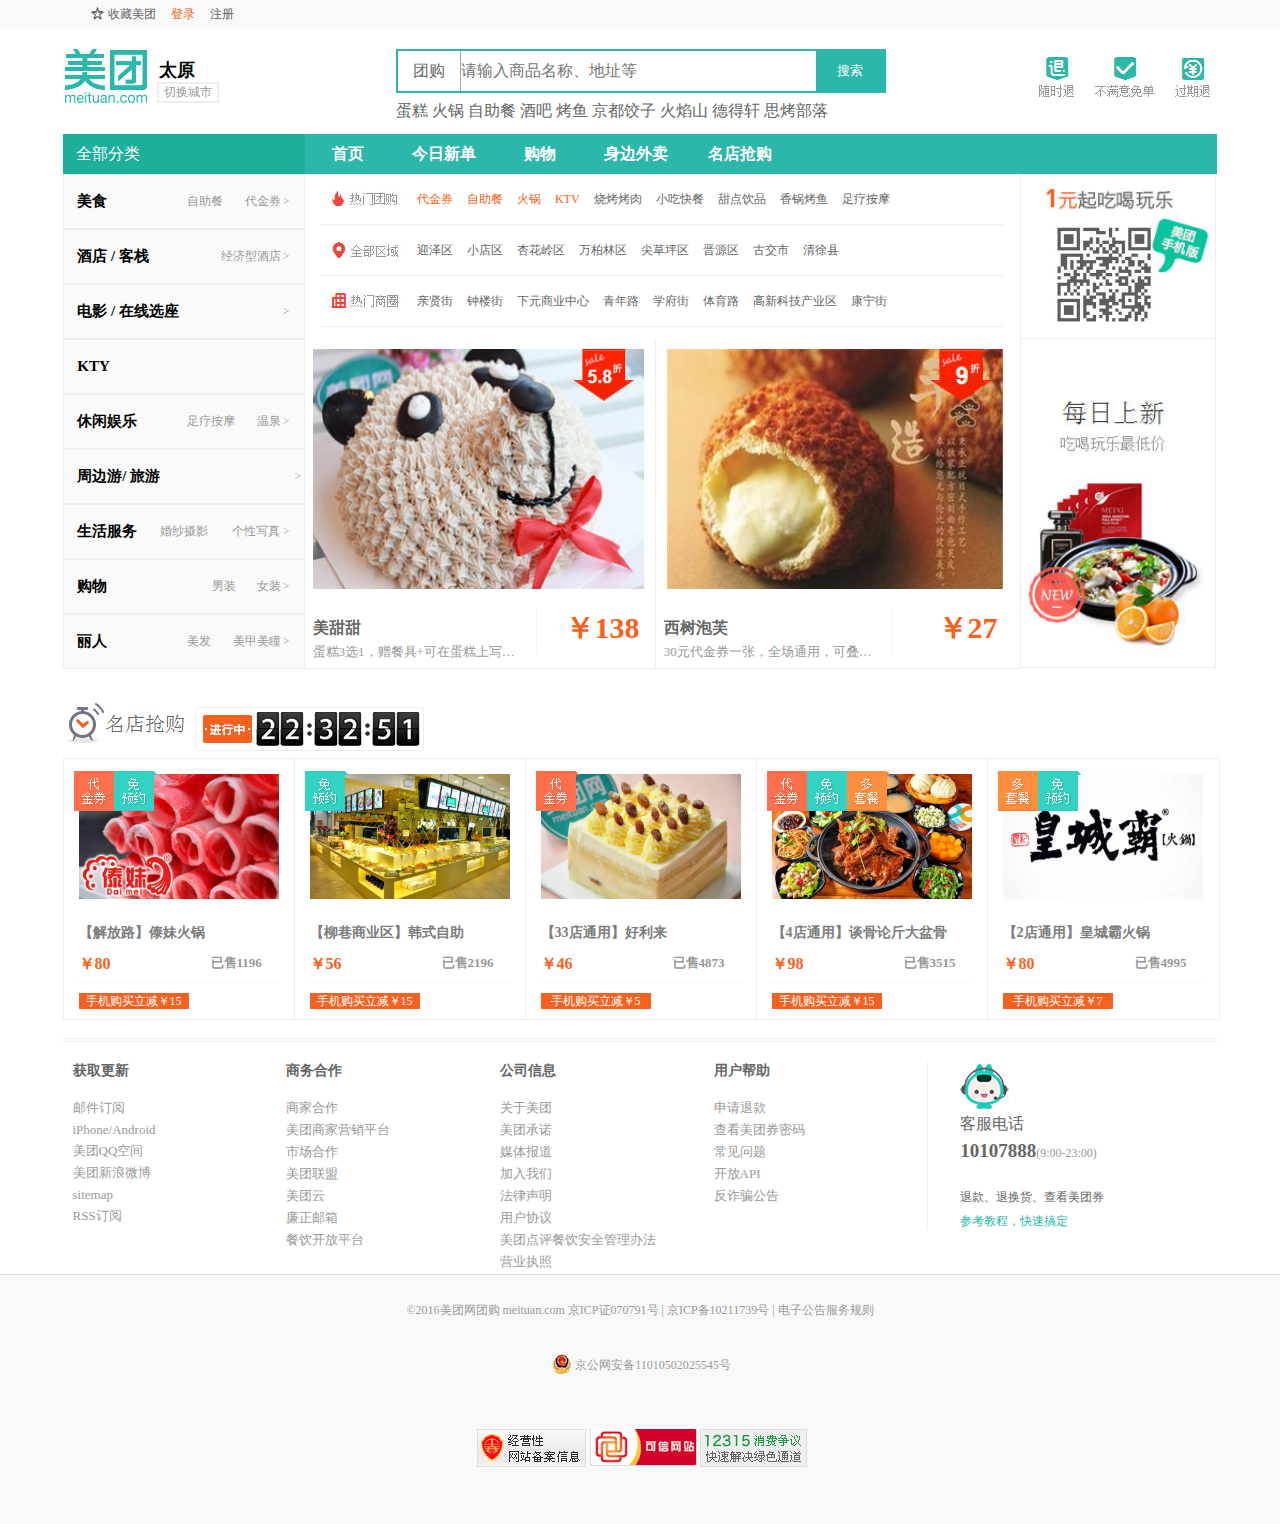
<file: index.html>
<!DOCTYPE html>
<html lang="en">
	<head>
		<meta charset="UTF-8">
		<title>美团</title>
		<link rel="icon" href="image/favicon.ico" sizes="16x16 32x32">
		<link rel="stylesheet" type="text/css" href="css/index.css">
		<script type="text/javascript" src="js/jquery.min.js"></script>
		<script type="text/javascript" src="js/jquery.flipcountdown.js"></script>
		<link rel="stylesheet" type="text/css" href="css/jquery.flipcountdown.css" />
	</head>
	<body>
		<div class="log_reg">
			<div class="top_frame">
				<span id="start">
					<img src="image/start2.JPG" class="floatl" >
					<p>收藏美团</p>
				</span>
				<dl>
					<dt>
					<a href="login.html">登录</a>
					</dt>
					<dd>
					<a href="register.html">注册</a>
					</dd>
				</dl>
			</div>
		</div>
		<div class="clear"></div>
		<div class="main">
			<div class="header">
				<div class="heander_left">
					<a href="#" >
						<img src="image/美团_03.jpg" alt="" style="float:left;border:none"
						/>
					</a>
					<div class="taiyuan" >
						<a href="" style="color:black">太原</a>
					</div>
					<div  class="city">
						<a href="#" >切换城市</a>
					</div>
				</div>
				<div class="heander_right">
					<div class="center_top">
						<div class="center_top_left">
							<div class="topnav">
								<div class="select">
									<ul>
										<li style="" name="li1" value="团购">团购</li>
										<li style="" name="li2" value="商家">商家</li>
									</ul>
								</div>
								<div class="text">
									<input type="text" name="" placeholder="请输入商品名称、地址等"></div>
									<div class="search">
										<input type="submit" name=" " value="搜索" />
									</div>
								</div>
							</div>
							<div class="center_top_right">
								<a href="#">
								<img src="image/美团_05.jpg" alt=""></a>
							</div>
						</div>
						<div class="center_bottom">
							<span>
								<a href="#">蛋糕</a>
							</span>
							<span>
								<a href="">火锅</a>
							</span>
							<span>
								<a href="">自助餐</a>
							</span>
							<span>
								<a href="">酒吧</a>
							</span>
							<span>
								<a href="">烤鱼</a>
							</span>
							<span>
								<a href="">京都饺子</a>
							</span>
							<span>
								<a href="">火焰山</a>
							</span>
							<span>
								<a href="">德得轩</a>
							</span>
							<span>
								<a href="">思烤部落</a>
							</span>
						</div>
					</div>
					<div style="clear:both"></div>
				</div>
				<div class="content">
					<div class="content_left">
						<div class="nav">全部分类</div>
						<div class="clear"></div>
						<p id="p1" class="left_nav" >
							<span class="nav_left" >
								<a href="">美食</a>
							</span>
							<span class="nav_right">
								<a href="" class="floatl padl" >自助餐</a>
								&nbsp; <b class="floatr">></b>
								<a href="" class="floatr ">代金券</a>
							</span>
						</p>
						<p id="p2" class="left_nav">
							<span class="nav_left">
								<a href="">酒店</a>
								/
								<a href="">客栈</a>
							</span>
							<span class="nav_right"> <b class="floatr">></b>
								<a href="" class="floatr">经济型酒店</a>
							</span>
						</p>
						<p id="p3" class="left_nav">
							<span class="nav_left" style="width:60%;height:53px;">
								<a href="" >电影</a>
								/
								<a href="" >在线选座</a>
							</span>
							<span class="nav_right" style="width:40%;height:53px;" >
								<b class="floatr">></b>
							</span>
						</p>
						<p id="p4" class="left_nav">
							<span class="nav_left">
								<a href="">KTY</a>
							</span>
						</p>
						<p id="p5" class="left_nav">
							<span class="nav_left">
								<a href="">休闲娱乐</a>
							</span>
							<span class="nav_right">
								<a href="" class="floatl padl">足疗按摩</a>
								&nbsp;
								<b class="floatr">></b>
								<a href="" class="floatr">温泉</a>
							</span>
						</p>
						<p id="p6" class="left_nav">
							<span class="nav_left">
								<a href="" class="floatl">周边游</a>
								/
								<a href="">旅游</a>
							</span>
							<span class="nav_right">>&nbsp;</span>
						</p>
						<p id="p7" class="left_nav">
							<span class="nav_left" style="width:30%;height:53px;">
								<a href="" >生活服务</a>
							</span>
							<span class="nav_right" style="width:70%;height:53px;">
								<a href="" class="floatl padl22" style="">婚纱摄影</a>
								&nbsp;
								<b class="floatr">></b>
								<a href="" class="floatr">个性写真</a>
							</span>
						</p>
						<p id="p8" class="left_nav">
							<span class="nav_left">
								<a href="">购物</a>
							</span>
							<span class="nav_right">
								<a href="" class="floatl padl45">男装</a>
								&nbsp;
								<b class="floatr">></b>
								<a href="" class="floatr">女装</a>
							</span>
						</p>
						<p id="p9" class="left_nav">
							<span class="nav_left">
								<a href="">丽人</a>
							</span>
							<span class="nav_right">
								<a href="" class="floatl padl">美发</a>
								&nbsp;
								<b class="floatr">></b>
								<a href="" class="floatr">美甲美瞳</a>
							</span>
						</p>
					</div>
					<div class="content_right">
						<div class="content_right_top">
							<a href="" class="top_01" >首页</a>
							<a href="" class="top_02">今日新单</a>
							<a href="" class="top_01">购物</a>
							<a href="" class="top_02">身边外卖</a>
							<a href="" class="top_02">名店抢购</a>
						</div>
						<div class="content_center_left">
							<div id="d1" class="float_hiden"> <i>美食</i>
								<div class="supply_left">
									<ul>
										<a href="#">
											<li>代金券</li>
										</a>
										<a href="#">
											<li>甜点饮品</li>
										</a>
										<a href="#">
											<li >
												<span class="action">火锅</span>
											</li>
										</a>
										<a href="#">
											<li >
												<span class="action">自助餐</span>
											</li>
										</a>
										<a href="#">
											<li>小吃快餐</li>
										</a>
										<a href="#">
											<li>其他美食</li>
										</a>
										<a href="#">
											<li>日韩料理</li>
										</a>
										<a href="#">
											<li>聚餐宴请</li>
										</a>
										<a href="#">
											<li>西餐</li>
										</a>
										<a href="#">
											<li>东北菜</li>
										</a>
										<a href="#">
											<li>烧烤烤肉</li>
										</a>
										<a href="#">
											<li>川湘菜</li>
										</a>
										<a href="#">
											<li>香锅烤鱼</li>
										</a>
										<a href="#">
											<li>江浙菜</li>
										</a>
										<a href="#">
											<li>中式烧烤/烤串</li>
										</a>
										<a href="#">
											<li>粤港菜</li>
										</a>
									</ul>
								</div>
								<div class="supply_right">
									<ul>
										<a href="#">
											<li>咖啡啤酒茶馆</li>
										</a>
										<a href="#">
											<li>西北菜</li>
										</a>
										<a href="#">
											<li >京菜鲁菜</li>
										</a>
										<a href="#">
											<li >云贵菜</li>
										</a>
										<a href="#">
											<li>东南亚菜</li>
										</a>
										<a href="#">
											<li>海鲜</li>
										</a>
										<a href="#">
											<li>素食</li>
										</a>
										<a href="#">
											<li>台湾/客家菜</li>
										</a>
										<a href="#">
											<li>创意菜</li>
										</a>
										<a href="#">
											<li>汤/粥/炖菜</li>
										</a>
										<a href="#">
											<li>蒙餐</li>
										</a>
										<a href="#">
											<li>新疆菜</li>
										</a>
									</ul>
								</div>
							</div>
							<div id="d2" class="float_hiden"> <i>酒店</i>
								<div class="supply_left">
									<ul>
										<a href="#">
											<li>经济型酒店</li>
										</a>
										<a href="#">
											<li>豪华型酒店</li>
										</a>
										<a href="#">
											<li >
												<span class="action">主题酒店</span>
											</li>
										</a>
										<a href="#">
											<li >
												<span class="action">度假酒店/度假村</span>
											</li>
										</a>
										<a href="#">
											<li>公寓型酒店</li>
										</a>
										<a href="#">
											<li>客栈</li>
										</a>
										<a href="#">
											<li>青年旅社</li>
										</a>
									</ul>
								</div>
							</div>
							<div id="d3" class="float_hiden">
								<i>当前热映&nbsp;&nbsp;  热门影院</i>
								<div class="supply_left">
									<ul>
										<a href="#">
											<li>逗鸟外传：萌宝满天飞</li>
										</a>
										<a href="#">
											<li>大话西游3</li>
										</a>
										<a href="#">
											<li >樱桃小丸子：来自意大利的少年</li>
										</a>
										<a href="#">
											<li >七月与安生</li>
										</a>
										<a href="#">
											<li>追凶者也</li>
										</a>
										<a href="#">
											<li>从你的全世界路过</li>
										</a>
										<a href="#">
											<li>反贪风暴2</li>
										</a>
										<a href="#">
											<li>爵迹</li>
										</a>
										<a href="#">
											<li>星际迷航3：超越星辰</li>
										</a>
										<a href="#">
											<li>九条命</li>
										</a>
									</ul>
								</div>
								<div class="supply_right">
									<ul>
										<a href="#">
											<li>金逸影院</li>
										</a>
										<a href="#">
											<li>奥斯卡国际影城</li>
										</a>
										<a href="#">
											<li >万达影城</li>
										</a>
										<a href="#">
											<li >中影国际影城</li>
										</a>
										<a href="#">
											<li>大地影院</li>
										</a>
										<a href="#">
											<li>博纳国际影城</li>
										</a>
										<a href="#">
											<li>横店电影城</li>
										</a>
										<a href="#">
											<li>17.5影城</li>
										</a>
									</ul>
								</div>
							</div>
							<div id="d4" class="float_hiden"></div>
							<div id="d5" class="float_hiden">
								<i>休闲娱乐</i>
								<div class="supply_left">
									<ul>
										<a href="#">
											<li>
												<span class="action">KTV</span>
											</li>
										</a>
										<a href="#">
											<li>其他娱乐</li>
										</a>
										<a href="#">
											<li >赛事演出</li>
										</a>
										<a href="#">
											<li >桌游/电玩</li>
										</a>
										<a href="#">
											<li>运动健身</li>
										</a>
										<a href="#">
											<li>足疗按摩</li>
										</a>
										<a href="#">
											<li>洗浴/汗蒸</li>
										</a>
										<a href="#">
											<li>温泉</li>
										</a>
										<a href="#">
											<li>DIY手工</li>
										</a>
										<a href="#">
											<li>密室逃脱</li>
										</a>
										<a href="#">
											<li>酒吧</li>
										</a>
										<a href="#">
											<li>真人CS</li>
										</a>
									</ul>
								</div>
							</div>
							<div id="d6" class="float_hiden">
								<i>周边游</i>
								<div class="supply_left">
									<ul>
										<a href="#">
											<li>温泉</li>
										</a>
										<a href="#">
											<li>景点</li>
										</a>
										<a href="#">
											<li >主题公园</li>
										</a>
										<a href="#">
											<li >水上乐园</li>
										</a>
										<a href="#">
											<li>动植物园</li>
										</a>
										<a href="#">
											<li>展览馆</li>
										</a>
										<a href="#">
											<li>真人CS</li>
										</a>
										<a href="#">
											<li>其他游玩</li>
										</a>
										<a href="#">
											<li>农家乐</li>
										</a>
									</ul>
								</div>
							</div>
							<div id="d7" class="float_hiden">
								<i>生活服务</i>
								<div class="supply_left">
									<ul>
										<a href="#">
											<li>婚纱摄影</li>
										</a>
										<a href="#">
											<li>个性写真</li>
										</a>
										<a href="#">
											<li >亲子摄影</li>
										</a>
										<a href="#">
											<li >其他摄影</li>
										</a>
										<a href="#">
											<li>培训课程</li>
										</a>
										<a href="#">
											<li>其他生活</li>
										</a>
										<a href="#">
											<li>汽车服务</li>
										</a>
										<a href="#">
											<li>体检/齿科</li>
										</a>
										<a href="#">
											<li>衣物/皮具清洗</li>
										</a>
										<a href="#">
											<li>鲜花</li>
										</a>
										<a href="#">
											<li>母婴亲子</li>
										</a>
										<a href="#">
											<li>配镜</li>
										</a>
										<a href="#">
											<li>照片冲洗</li>
										</a>
										<a href="#">
											<li>商场购物卡</li>
										</a>
										<a href="#">
											<li>服饰鞋包</li>
										</a>
									</ul>
								</div>
							</div>
							<div id="d8" class="float_hiden">
								<i>购物</i>
								<div class="supply_left">
									<ul>
										<a href="#">
											<li>女装</li>
										</a>
										<a href="#">
											<li>男装</li>
										</a>
										<a href="#">
											<li >内衣</li>
										</a>
										<a href="#">
											<li >食品</li>
										</a>
										<a href="#">
											<li>家居用品</li>
										</a>
										<a href="#">
											<li>美妆</li>
										</a>
										<a href="#">
											<li>运动户外</li>
										</a>
										<a href="#">
											<li>配饰手表</li>
										</a>
										<a href="#">
											<li>母婴玩具</li>
										</a>
										<a href="#">
											<li>家纺</li>
										</a>
										<a href="#">
											<li>数码电器</li>
										</a>
										<a href="#">
											<li>家居家装</li>
										</a>
										<a href="#">
											<li>汽车用品</li>
										</a>
										<a href="#">
											<li>本地购物</li>
										</a>
									</ul>
								</div>
							</div>
							<div id="d9" class="float_hiden">
								<i>丽人</i>
								<div class="supply_left">
									<ul>
										<a href="#">
											<li>美发</li>
										</a>
										<a href="#">
											<li>美容美体</li>
										</a>
										<a href="#">
											<li >美甲美瞳</li>
										</a>
										<a href="#">
											<li >瑜伽舞蹈</li>
										</a>
										<a href="#">
											<li>瘦身纤体</li>
										</a>
										<a href="#">
											<li>韩式定妆</li>
										</a>
										<a href="#">
											<li>祛痘</li>
										</a>
										<a href="#">
											<li>纹身</li>
										</a>
									</ul>
								</div>
							</div>
							<div class="content_pal">
								<h3 class="label">
								<img src="image/meituan_03.jpg"></h3>
								<div class="filter">
									<ul>
										<li>
											<a href="" >
												<span class="action">代金券</span>
											</a>
										</li>
										<li>
											<a href="" >
												<span class="action">自助餐</span>
											</a>
										</li>
										<li>
											<a href="" >
												<span class="action">火锅</span>
											</a>
										</li>
										<li>
											<a href="">
												<span class="action">KTV</span>
											</a>
										</li>
										<li>
											<a href="">烧烤烤肉</a>
										</li>
										<li>
											<a href="">小吃快餐</a>
										</li>
										<li>
											<a href="">甜点饮品</a>
										</li>
										<li>
											<a href="">香锅烤鱼</a>
										</li>
										<li>
											<a href="">足疗按摩</a>
										</li>
									</ul>
								</div>
							</div>
							<div class="content_pal">
								<h3 class="label">
								<img src="image/meituan_04.jpg"></h3>
								<div class="filter">
									<ul>
										<li>
											<a href="">迎泽区</a>
										</li>
										<li>
											<a href="">小店区</a>
										</li>
										<li>
											<a href="">杏花岭区</a>
										</li>
										<li>
											<a href="">万柏林区</a>
										</li>
										<li>
											<a href="">尖草坪区</a>
										</li>
										<li>
											<a href="">晋源区</a>
										</li>
										<li>
											<a href="">古交市</a>
										</li>
										<li>
											<a href="">清徐县</a>
										</li>
									</ul>
								</div>
							</div>
							<div class="content_pal">
								<h3 class="label">
								<img src="image/meituan_06.jpg"></h3>
								<div class="filter">
									<ul>
										<li>
											<a href="">亲贤街</a>
										</li>
										<li>
											<a href="">钟楼街</a>
										</li>
										<li>
											<a href="">下元商业中心</a>
										</li>
										<li>
											<a href="">青年路</a>
										</li>
										<li>
											<a href="">学府街</a>
										</li>
										<li>
											<a href="">体育路</a>
										</li>
										<li>
											<a href="">高新科技产业区</a>
										</li>
										<li>
											<a href="">康宁街</a>
										</li>
									</ul>
								</div>
							</div>
						</div>
						<div class="content_center_right">
						<img src="image/美团_09.jpg" ></div>
						<div class="clear"></div>
						<!-- 测试 -->
						<div style="width: 78.4%;float:left">
							<div id="container">
								<div class="pre arrow"></div>
								<div class="next arrow"></div>
								<div class="pointer">
									<ul>
										<li class="thistitle"></li>
										<li></li>
										<li></li>
										<li></li>
										<li></li>
									</ul>
								</div>
								<div class="content1">
									<ul>
										<li>
											<div class="content_bottom_left">
												<div class="pic1">
													<dl>
														<dt>
														<img src="image/美团_13.jpg" style="width: 95%;height:240px"></dt>
														<dd>
														<div class="marchant1">
															<div class="marchant_all">
																<dl>
																	<dt>美甜甜</dt>
																	<dd>蛋糕3选1，赠餐具+可在蛋糕上写好多好多字</dd>
																</dl>
															</div>
															<div class="marchant_right ">￥138</div>
															<div class="clear"></div>
														</div>
														</dd>
													</dl>
												</div>
												<div class="pic2">
													<dl>
														<dt>
														<img src="image/美团_15.jpg" style="width: 95%;height:240px"></dt>
														<dd>
														<div class="marchant2">
															<div class="marchant_all">
																<dl>
																	<dt>西树泡芙</dt>
																	<dd>30元代金券一张，全场通用，可叠加使用</dd>
																</dl>
															</div>
															<div class="marchant_right ">￥27</div>
														</div>
														</dd>
													</dl>
												</div>
											</div>
										</li>
										<li>
											<div class="content_bottom_left">
												<div class="pic1">
													<dl>
														<dt>
														<img src="image/美团_10.jpg" style="width: 95%;height:240px"></dt>
														<dd>
														<div class="marchant1">
															<div class="marchant_all">
																<dl>
																	<dt>正院大宅门</dt>
																	<dd>十人套餐，提供免费WiFi</dd>
																</dl>
															</div>
															<div class="marchant_right ">￥1688</div>
															<div class="clear"></div>
														</div>
														</dd>
													</dl>
												</div>
												<div class="pic2">
													<dl>
														<dt>
														<img src="image/美团_11.jpg" style="width: 95%;height:240px"></dt>
														<dd>
														<div class="marchant2">
															<div class="marchant_all">
																<dl>
																	<dt>水木锦堂铁板烧自助餐厅</dt>
																	<dd>100元的代金券1张，全场通用，可叠加使用，提供免费WiFi</dd>
																</dl>
															</div>
															<div class="marchant_right ">￥85</div>
														</div>
														</dd>
													</dl>
												</div>
											</div>
										</li>
										<li>
											<div class="content_bottom_left">
												<div class="pic1">
													<dl>
														<dt>
														<img src="image/美团_7.jpg" style="width: 95%;height:240px"></dt>
														<dd>
														<div class="marchant1">
															<div class="marchant_all">
																<dl>
																	<dt>榕壹·中餐厅</dt>
																	<dd>100元的代金券1张，除部分白酒外外全场通用，可叠加使用，提供免费WiFi</dd>
																</dl>
															</div>
															<div class="marchant_right ">￥88</div>
															<div class="clear"></div>
														</div>
														</dd>
													</dl>
												</div>
												<div class="pic2">
													<dl>
														<dt>
														<img src="image/美团_8.jpg" style="width: 95%;height:240px"></dt>
														<dd>
														<div class="marchant2">
															<div class="marchant_all">
																<dl>
																	<dt>汉江潮烤肉</dt>
																	<dd>全部6选1，建议单人使用，有赠品，提供免费WiFi。</dd>
																</dl>
															</div>
															<div class="marchant_right ">￥9.9</div>
														</div>
														</dd>
													</dl>
												</div>
											</div>
										</li>
										<li>
											<div class="content_bottom_left">
												<div class="pic1">
													<dl>
														<dt>
														<img src="image/美团_5.jpg" style="width: 95%;height:240px"></dt>
														<dd>
														<div class="marchant1">
															<div class="marchant_all">
																<dl>
																	<dt>土窑烧烤</dt>
																	<dd>100元的代金券1张，全场通用，可叠加使用，提供免费WiFi。</dd>
																</dl>
															</div>
															<div class="marchant_right ">￥69</div>
															<div class="clear"></div>
														</div>
														</dd>
													</dl>
												</div>
												<div class="pic2">
													<dl>
														<dt>
														<img src="image/美团_6.jpg" style="width: 95%;height:240px"></dt>
														<dd>
														<div class="marchant2">
															<div class="marchant_all">
																<dl>
																	<dt>豐盛祥泡馍馆</dt>
																	<dd>精品单人餐，提供免费WiFi</dd>
																</dl>
															</div>
															<div class="marchant_right ">￥19.9</div>
														</div>
														</dd>
													</dl>
												</div>
											</div>
										</li>
									</ul>
								</div>
							</div>
						</div>
						<div class="content_bottom_right ">
						<img src="image/美团_17.jpg" ></div>
					</div>
				</div>
				<article>
					<div class="countdown">
						<img src="image/click.jpg">
						<span>
							<a href=""></a>
							<div id="retroclockbox1"></div>
						</span>
					</div>
					<!-- 中间小分块 -->
					<div class="deal-total">
						<div class="deal-tile floatl">
							<a href="#">
								<img src="image/center1.jpg" />
								<span class="deal-mark2">
									<span class="deal-mark-dai"></span>
									<span class="deal-mark-mian"></span>
								</span>
								【解放路】傣妹火锅
							</a>
							<div class="clear"></div>
							<p>￥80</p>
							<i>已售1196</i>
							<div class="deal-tile-bottom">
								<span>手机购买立减￥15</span>
							</div>
						</div>
						<div class="deal-tile floatl">
							<a href="#">
								<img src="image/center2.jpg" />
								<span class="deal-mark2">
									<span class="deal-mark-mian"></span>
								</span>
								【柳巷商业区】韩式自助
							</a>
							<div class="clear"></div>
							<p>￥56</p>
							<i>已售2196</i>
							<div class="deal-tile-bottom">
								<span>手机购买立减￥15</span>
							</div>
						</div>
						<div class="deal-tile floatl">
							<a href="">
								<img src="image/center3.jpg" />
								<span class="deal-mark2">
									<span class="deal-mark-dai"></span>
								</span>
								【33店通用】好利来
							</a>
							<div class="clear"></div>
							<p>￥46</p>
							<i>已售4873</i>
							<div class="deal-tile-bottom">
								<span>手机购买立减￥5</span>
							</div>
						</div>
						<div class="deal-tile floatl">
							<a href="javascript:void(0)">
								<img src="image/center4.jpg" />
								<span class="deal-mark2">
									<span class="deal-mark-dai"></span>
									<span class="deal-mark-mian"></span>
									<span class="deal-mark-tao"></span>
								</span>
								【4店通用】谈骨论斤大盆骨
							</a>
							<div class="clear"></div>
							<p>￥98</p>
							<i>已售3515</i>
							<div class="deal-tile-bottom">
								<span>手机购买立减￥15</span>
							</div>
						</div>
						<div class="deal-tile floatl" style="border:none">
							<a href="#">
								<img src="image/center5.jpg" />
								<span class="deal-mark2">
									<span class="deal-mark-tao"></span>
									<span class="deal-mark-mian"></span>
								</span>
								【2店通用】皇城霸火锅
							</a>
							<div class="clear"></div>
							<p>￥80</p>
							<i>已售4995</i>
							<div class="deal-tile-bottom">
								<span>手机购买立减￥7</span>
							</div>
						</div>
					</div>
				</article>
				<div class="clear"></div>
				<footer>
					<div class="foot_left">
						<div class="foot_space">
							<p>获取更新</p>
							<ul>
								<li><a href="">邮件订阅</a></li>
								<li><a href="">iPhone/Android</a></li>
								<li><a href="">美团QQ空间</a></li>
								<li><a href="">美团新浪微博</a></li>
								<li><a href="">sitemap</a></li>
								<li><a href="">RSS订阅</a></li>
							</ul>
						</div>
						<div class="foot_space">
							<p>商务合作</p>
							<ul>
								<li><a href="">商家合作</a></li>
								<li><a href="">美团商家营销平台</a></li>
								<li><a href="">市场合作</a></li>
								<li><a href="">美团联盟</a></li>
								<li><a href="">美团云</a></li>
								<li><a href="">廉正邮箱</a></li>
								<li><a href="">餐饮开放平台</a></li>
							</ul>
						</div>
						<div class="foot_space">
							<p>公司信息</p>
							<ul>
								<li><a href="">关于美团</a></li>
								<li><a href="">美团承诺</a></li>
								<li><a href="">媒体报道</a></li>
								<li><a href="">加入我们</a></li>
								<li><a href="">法律声明</a></li>
								<li><a href="">用户协议</a></li>
								<li><a href="">美团点评餐饮安全管理办法</a></li>
								<li><a href="">营业执照</a></li>
							</ul>
						</div>
						<div class="foot_space">
							<p>用户帮助</p>
							<ul>
								<li><a href="">申请退款</a></li>
								<li><a href="">查看美团券密码</a></li>
								<li><a href="">常见问题</a></li>
								<li><a href="">开放API</a></li>
								<li><a href="">反诈骗公告</a></li>
							</ul>
						</div>
					</div>
					<div class="foot_right">
						<img src="image/meituan_per.png">
						<p>客服电话</p>
						<strong>10107888</strong>
						<span>(9:00-23:00)</span>
						<div class="notice">
							<p>退款、退换货、查看美团券</p>
							<i><a href="">参考教程，快速搞定</a></i>
						</div>
					</div>
					<div class="clear"></div>
				</footer>
			</div>
			<div class="rules">
				<p>©2016美团网团购 meituan.com 京ICP证070791号 | 京ICP备10211739号 | 电子公告服务规则</p>
				<p><img src="image/police.png"><a href=""> 京公网安备11010502025545号</a></p>
				<div class="end"><a href=""><img src="image/s0_00.png"><img src="image/s0_01.png"><img src="image/s0_02.png"></a></div>
			</div>
			<div id="share">
				<a id="totop" title="">返回顶部</a>
			</div>
			<script src="js/carousel.js"></script>
			<script src="js/index.js"></script>
		</body>
	</html>
</file>
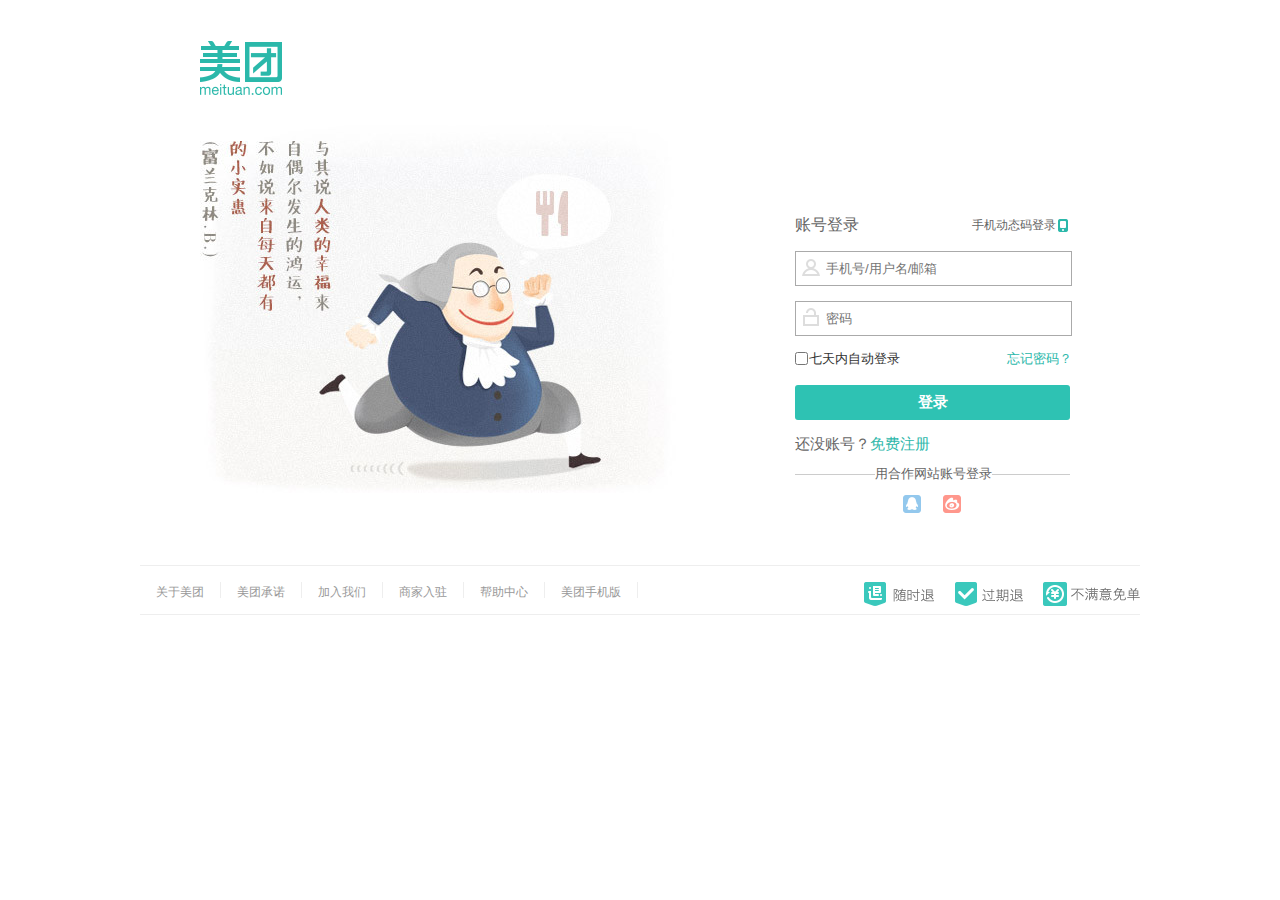
<file: login.html>
<!DOCTYPE html>
<html lang="en">
<head>
	<meta charset="UTF-8">
	<title>登录|美团网</title>
	<link rel="stylesheet" type="text/css" href="css/login.css">

</head>
<body>
	<div class="main">
		<div class="top">
			<div class="top_log">
				<a href="index.html" ></a>
			</div>
		</div>
		<div class="center">
			<div class="center_left floatl"><img src="image/s0.meituan.jpg"></div>
			<div class="center_right floatl">
			<div class="clear"></div>
				<div class="login">
					<div id="warning" >
						<img src="image/warning.JPG"> 
						<span></span>
					</div>
					<form action="index.html" method="get" id="form1">
						<span class="login_type">账号登录
							<p><a href="">手机动态码登录
								<i></i>
							</a></p>
						</span>
						<div class="clear"></div>
						<div class="text1">
							<i></i>
							
							<input type="text" name="userName" placeholder="手机号/用户名/邮箱" id="userName" />
						</div>
						<div class="text2">
							
							<i></i>
							<input type="password" name="userPwd" placeholder="密码" id="userPwd" />
						</div>
						<input type="checkbox" name="week" id="week" />
						<label for="week" class="week" >七天内自动登录</label>
						<a href="" class="find">忘记密码？</a>
						<div class="tolog">
							<input type="submit" value="登录" id="submit">
						</div>
						
						<p class="no_reg">还没账号？<a href="register.html">免费注册</a></p>
						<h3 class="hr">
							<span> 用合作网站账号登录 </span>
						</h3>
						<div class="parter">
							<a href="" class="qq"></a>
							<a href="" class="sina"></a>
						</div>
					</form>
				</div>
			</div>
		</div>
		<div class="clear"></div>
		<div class="bottom">
			<ul>
				<li class="first"><a href="">关于美团</a></li>
				<li><a href="">美团承诺</a></li>
				<li><a href="">加入我们</a></li>
				<li><a href="">商家入驻</a></li>
				<li><a href="">帮助中心</a></li>
				<li style="width:60px"><a href="">美团手机版</a></li>
			</ul>
			<a href=""><img src="image/bottom.png" class="floatr"></a>
			<div class="clear"></div>
		</div>

	</div>
		<script src="js/login.js"></script>
</body>
</html>
</file>
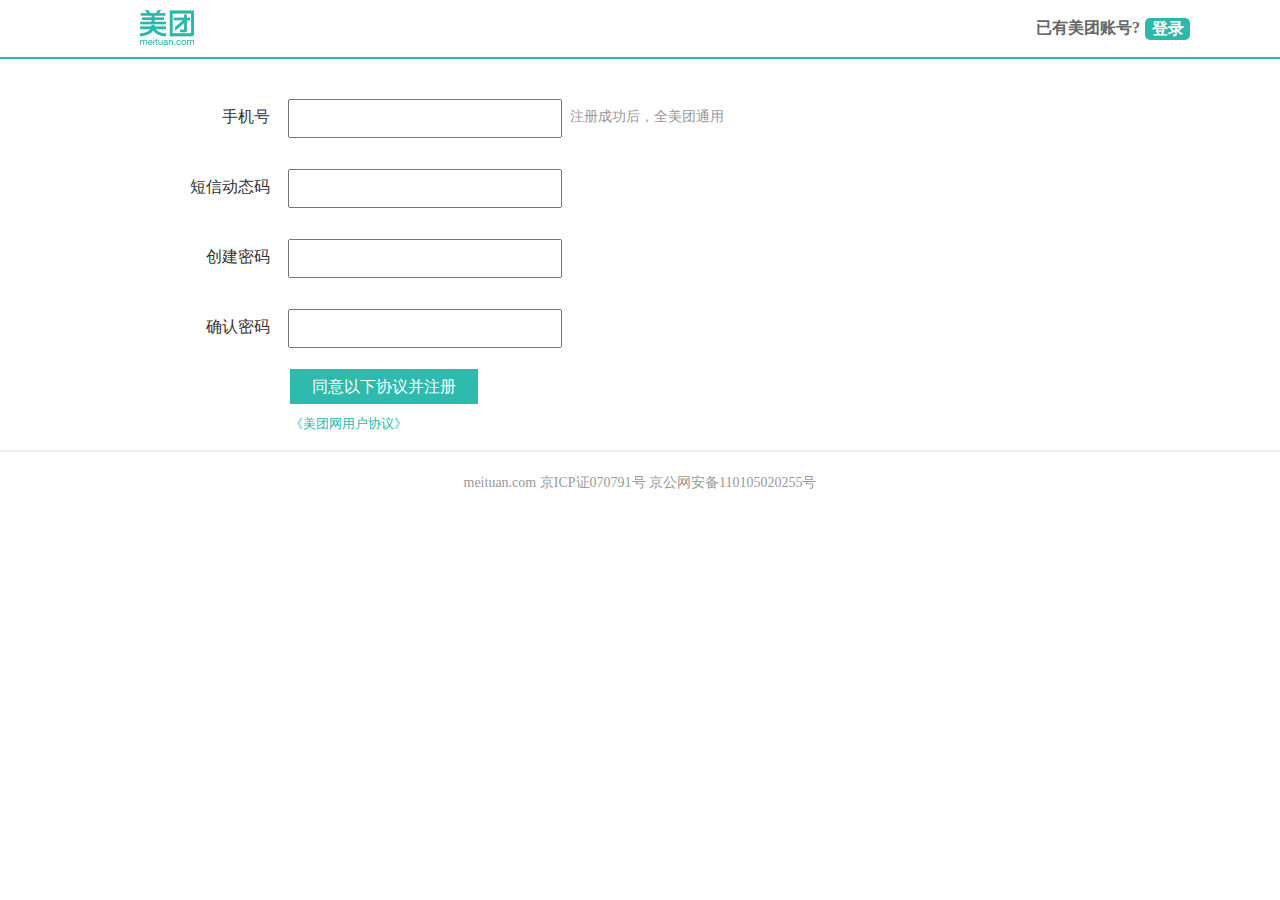
<file: register.html>
<!DOCTYPE html>
<html lang="en">
<head>
	<meta charset="UTF-8">
	<title>注册|美团网</title>
	<link rel="stylesheet" type="text/css" href="css/register.css"></head>
<body>
	<headr class="main">
		<div class="top">
			<div class="wrapper">
				<a href="index.html"></a>
				
				<span>已有美团账号?<a href="login.html" class="log">登录</a></span>

			</div>
		</div>
		<div class="clear"></div>
		<div class="center">
			<div class="left_dis">
			<form action="" method="post">
				<dl>
					<dt>手机号</dt>
					<dd>
						<input type="text" name=""></dd>
						<span class="text_end">注册成功后，全美团通用</span>
				</dl>
				<dl>
					<dt>短信动态码</dt>
					<dd>
						<input type="text" name=""></dd>
					</dl>
					<dl>
						<dt>创建密码</dt>
						<dd>
							<input type="password" name=""></dd>
							</dl>
						<dl>
							<dt>确认密码</dt>
							<dd>
								<input type="password" name=""></dd>
						</dl>
						<i><input type="submit" name="" value="同意以下协议并注册"></i>
						<p><a href="">《美团网用户协议》</a></p>

						</form>
					</div>
				</div>
				<div class="clear"></div>
			<div class="footer">
				<p>meituan.com  京ICP证070791号  京公网安备110105020255号</p>
			</div>

			</headr>
			
</body>
		</html>
</file>
<file: css/index.css>
@import url('common.css');

/* 登录注册头部 */
.log_reg{width:100%;height:28px;background: #F9F9F9}
.top_frame{width:86%;margin:0 auto;padding-top:6px;}
.top_frame span{color:#666666;font-size:12px;float:left;}
.top_frame span p{float:left;height:12px;line-height:17px;padding-left:3px;cursor: pointer;}
.top_frame dl dt,.top_frame dl dd{float:left;padding-left:15px;font-size:12px;}
.top_frame dl dt a{color:#F76120;}
.top_frame dl dt a:hover{text-decoration:underline;}
.top_frame dl dd a{color:#666666;}
.top_frame dl dd a:hover{text-decoration:underline;}


/* 头部*/
.main{width: 1155px;margin: 0 auto;} 
.header{width:100%;height:85px;padding-top:21px}
.heander_left{width:21%;height:59px;float: left;margin-bottom:26px;}
.heander_right{width:79%;height:72px;float: left;margin-bottom:13px;}
.taiyuan{float: left;margin-top: 9px;margin-left: 3px;font-weight: bold;font-size: 18px}
.city{width:24%;height:17px;border:2px solid #eeeeee ;position: relative;top:33px;left:-38px;float:left;}
.city a{width:100%;height:17px;line-height:17px;font-size:12px;float:left;text-align: center;color: #999999;}
.city a:hover{color: #2bb8aa}
.center_top{width:90%;height:52px;margin-left:10%;}
.center_bottom{width:90%;height:20px;margin-left:10%;}
.center_bottom span a{color:#666666;font-size:16px;}
.center_bottom span a:hover{color: #2bb8aa;text-decoration:underline}
.center_top_left{height:52px;float:left;}
.center_top_right{width:24%;height:52px;float:left;background-color:#fff;}
.center_top_right img{width:196px;height:58px;margin-left:140px}
.topnav{height:40px;border:2px solid #2db8ad;}
.select{float: left;width: 62px;text-align: center;height: 40px;line-height: 40px;border-right:1px #A9A9A9 solid;cursor: pointer }
.select ul{position: relative;color: #666666;}
.select ul li[name="li1"]{width: 62px;height: 40px;}
.select ul li[name="li2"]{width: 61px;height: 40px;background-color: white;z-index: 3000;border:1px #A9A9A9 solid;border-top: none;display: none}
.search{width: 68px;height:40px;float: left;}
.search input{width:100%;height:100%;background-color:#2bb8aa;color:#fff;border:none;}
.action{color:#f76120;}
.search input:hover{background-color:#00C3B0}
.text{width: 355px;height:40px;float: left;}
.text input{width:100%;height:40px;border:none;font-size:16px;font-family: "宋体";font-weight:500;}


/* 中部 */
.content{width:100%;height:517px;margin-bottom: 50px}
/* 中部左侧*/
 .content_left{width: 242px;height:517px;float:left;}
.nav{width:94.1%;height:40px;background-color:#1caf9a;border-right:1px solid #1caf9a;color:#fff;line-height:40px;padding-left:5.7%;}
.content p{width:227px;height:53px;background-color:#fafafa;border:1px solid #eeeeee;line-height:53px;padding-left:5.7%;color:black;font-size: 18px;font-weight:bold;}
.nav_left{width:91px;height:53px;display:block;float: left;font-size:15px;font-family:"微软雅黑";}
.nav_left a{color:black;}
.nav_left a:hover{color: #2bb8aa;}
.nav_right{width:136px;height:53px;font-size:12px;display:block;float: left;text-align: right;color:#999999;font-family:"宋体";font-weight:100;}
.nav_right a{color:#999999;position: relative;left: 5px}
.left_nav b{float: right;padding:0 15px 0 7px;overflow: hidden;white-space:nowrap;font-weight:normal}
.left_nav{overflow:hidden}
.nav_right a:hover{color: #2bb8aa;}
.top_01{float:left;width: 9.6%;height:40px;text-align:center;}
.top_02{float:left;width: 11.4%;height:40px;text-align:center;}

/* 中部右侧*/
.content_right{width:79%;float:left;}
.content_right_top{width:100%;height:40px;background-color:#2bb8aa;line-height:40px;font-weight:bold;}
.content_right_top a{color:#fff;}
.content_right_top a:hover{color:#fff;background-color:#00C3B0;}
.content_center_left{width: 78.4%;height:165px;float: left;position:relative;z-index: 5}
.content_center_right{width: 21.3%;height:163px;float: left;border:1px solid #eeeeee;}
.content_bottom_left{width: 715px;height:329px;float: left;border-bottom:1px solid #eeeeee;}
.content_bottom_right{width: 21.3%;height:328px;float: left;border:1px solid #eeeeee;border-top:none;}
.content_pal{width:95.4%;height:18px;background-color:#fff;padding:16px 0;border-bottom:1px solid #eeeeee;margin:0 2.3%;font-family:"宋体";}
.label{width:68px;padding-left:8px;margin-right: 20px;float:left;}
.filter{width:80%;height:18px;float:left;}
.filter ul li{margin-right:14px;float:left;font-size:12px;height:18px;line-height:18px;color:#666666;}
.filter ul li a{color:#666666;}
.filter ul li a:hover,.filter ul li a span:hover{color:#00C3B0;}

.content_center_right img{width:100%;}
.content_bottom_right img{width:100%;padding-top: 10px}
.pic1{width:49%;height:329px;border-right:1px solid #eeeeee;float:left;}
.pic2{width:50%;height:329px;float:left;}
.pic1 dl dt,.pic2 dl dt{width:100%;height:83%;text-align:center;margin-top:10px;}
.pic1 dl dd,.pic2 dl dd{width:94%;height:75px;margin-left:8px;}
.marchant1,.marchant2{width:100%;height:45px;padding:15px 0;}
.marchant_all{width: 68%;height:45px;border-right: 1px dotted #eeeeee;float:left;}
.marchant_all dl dt{text-align:left;font-family:'微软雅黑';color:#666666;font-weight:bold;}
.marchant_all dl dd{text-align:left;font-family:'微软雅黑';font-size:13px;color:#999999;height:20px;line-height:25px;margin-left:0;
	overflow:hidden;/* 禁止文本溢出显示 */
	white-space:nowrap;/*禁止换行*/
	text-overflow: ellipsis;/*文本溢出时显示省略标记*/
	list-style-position:inside;}
.marchant_right{width: 31%;height:45px;float:left;color:#f76120;font-size:30px;text-align:right;font-weight:900;font-family:'微软雅黑';}


/* js效果添加 */
#d1,#d3{width:285px;height: 493px;background:#ffffff;float: left;position:absolute;z-index: 6;border:1px solid #eee;display:none;}
#d2,#d5,#d6,#d7,#d8,#d9{width:142px;height: 493px;background:#ffffff;float: left;position:absolute;z-index: 6;border:1px solid #eee;display:none;}
#d1 i,#d2 i,#d3 i,#d5 i,#d6 i,#d7 i,#d8 i,#d9 i{width: 100%;height:55px;font-size: 20px;font-style: normal;line-height:55px;padding-left:20px;font-weight:normal;display:block;}
.supply_left{width: 110px;height: 438px;float: left;padding-left:20px;}
.supply_right{width: 130px;height: 438px;float: right;}
.supply_left ul a li,.supply_right ul a li{color: black;color: #5c5c5c;font-size:12px;padding-top:11px;overflow:hidden;/* 禁止文本溢出显示 */
	white-space:nowrap;/*禁止换行*/
	text-overflow: ellipsis;/*文本溢出时显示省略标记*/
	list-style-position:inside;}
.supply_left ul a li:hover,.supply_left ul a li span:hover,.supply_right ul a li:hover{color:#2db7aa;}

/* 轮播效果 */
#container{
width:715px; height:330px; position:relative;
 overflow:hidden;float: left;
}
#container .content1{
width: 2860px;
position: absolute;
top: 0;left: 0;}
#container .content1 li{float: left;}
#container .pre{width: 45px;height: 45px;line-height: 45px;text-align: center;background-image: url(../image/l.png);background-repeat: no-repeat;cursor: pointer;	position: absolute;top:142px;left: 10px;z-index: 10;}
#container .next{width: 45px;height: 45px;line-height: 45px;text-align: center;background-image: url(../image/r.png);background-repeat: no-repeat;cursor: pointer;	position: absolute;top:142px;right: 10px;z-index: 10;}
#container .pointer{width: 715px;height: 10px;position: absolute;bottom: 15px;z-index: 10;display:none;}
#container .pointer ul{width: 120px;margin: 0 auto;}
#container .pointer ul li{float:left;width: 10px;height: 10px;border-radius: 10px;background:#fff;margin: 0 5px;cursor: pointer;}
#container .pointer .thistitle{background: #69aaec;}

.arrow {position: absolute;top: 180px;z-index: 2; display: none; width: 40px;height: 40px;font-size: 36px; font-weight: bold;line-height: 39px;text-align: center;color: #fff;background-color: RGBA(0, 0, 0, 0.3); cursor: pointer; }
.arrow:hover {background-color: RGBA(0, 0, 0, 0.7); }
#container:hover .arrow { display: block;}

/* 中间主体内容 */
article{width:100%;}
.countdown{width: 100%;height: 47px;margin-bottom:10px;}
.countdown span{width: 227px;height: 42px;border: 1px #eee solid;display:inline-block;border-radius:3px;}
.countdown span a{background: url(../image/s1.meituan.png) no-repeat;background-position: -49px 0px;width: 49px;height: 28px;position: absolute;margin-top:7px;margin-left: 7px;}
#retroclockbox1{margin-left: 60px;margin-top:4px}
.deal-total{width:100%;height:260px;border: 1px #eee solid}
.deal-tile{width:200px;height: 100%;border-right:1px #eee solid;padding:0 15px;position:relative;}
.deal-tile img{width:200px;height: 125px; margin-bottom:20px;margin-top:15px;}
.deal-mark2{position:absolute;top:12px;left:15px;}
.deal-mark-dai{background: url(../image/s1.meituan.png) no-repeat;background-position: 0 -619px;width:45px;height: 40px;float: left;margin-left:-5px;}
.deal-mark-mian{background: url(../image/s1.meituan.png) no-repeat;background-position: 0 -451px;width:45px;height: 40px;float: left;margin-left:-5px;}
.deal-mark-tao{background: url(../image/s1.meituan.png) no-repeat;background-position: 0 -493px;width:45px;height: 40px;float: left;margin-left:-5px;}
.deal-tile a{text-decoration: none;color:#7d7d7d;font-size: 14px;font-weight:bold;overflow:hidden;}
.deal-tile p{margin-top:12px;color: #f76120;font-weight:bold;float: left;}
.deal-tile i{margin-top:12px;float: left;color: #999;margin-left: 100px;font-style:normal;font-size: 13px;font-weight: bold;}
.deal-tile-bottom{width:100%;margin-top:40px;border-top: 1px #eee dotted;padding-top:10px;}
.deal-tile-bottom span{height: 16px;background-color: #f76120;color:white;font-size:12px;line-height:12px;display: block;width:110px;line-height:16px;text-align:center;}

/* 尾部 */
footer{width:100%;margin-top: 18px;border-top:4px #eee double;padding-top: 20px;}
.foot_left{width: 74%;margin-left:10px;float: left}
.foot_right{width: 20%;border-left: 1px #eee solid;float: left;padding-left:32px;}
.foot_left p{font-size: 14px;color: #666;font-weight: bold;padding-bottom: 18px}
.foot_left li{padding-bottom:3px;}
.foot_left li a{color: #999;font-size: 13px}
.foot_left li a:hover{text-decoration: underline;}
.foot_space{width:25%;float: left;}
.foot_right p{color: #666;padding-bottom:5px;}
.foot_right strong{color: #666;font-size: 19px}
.foot_right span{color: #999;font-size: 12px;margin-left: -4px;margin-bottom: 27px}
.notice{width:100%;margin-top: 27px}
.notice p{font-size: 12px;color: #666;}
.notice i{font-size: 12px;font-style:normal;}
.notice i a{color: #2bb8aa;}
.notice i a:hover{text-decoration: underline;}

.rules{width:100%;border-top:1px solid #ddd;background-color: #f9f9f9;padding-top:27px;text-align: center;}
.rules p{color: #999;font-size: 12px;padding-bottom: 30px}
.rules p a{color: #999;font-size: 12px;}
.rules img{position:relative;top:5px;padding-left:3px;}
.end{margin-top:20px;padding-bottom:58px;}

#share {position:fixed;_position:absolute;_top:expression(eval(document.documentElement.scrollTop+document.documentElement.clientHeight)-34+"px");bottom:34px;left:95%;width:30px;zoom:1;}
#share a{background-image:url(../image/share.png); background-repeat:no-repeat; display:block; width:30px; height:30px; margin-bottom:2px; overflow:hidden; text-indent:-999px;-webkit-transition: all 0.2s ease-in-out;-moz-transition: all 0.2s ease-in-out;-o-transition: all 0.2s ease-in-out;-ms-transition: all 0.2s ease-in-out;transition: all 0.2s ease-in-out;}
#share a#totop{background-position:0 -120px;position:absolute;bottom:64px;cursor:pointer;}
#share a#totop:hover {background-position:-30px -120px;}
</file>
<file: css/login.css>
@import url('common.css');

.main{width:1000px;margin:40px auto}

/* top */
.top{width:20%;height: 85px;}
.top_log{margin-left:60px;width:84px;height:55px;}
.top_log a{width:84px;height:55px; background:url(../image/s0.meituan.png) no-repeat;background-position: -188px -781px;position: absolute;}
/* center_left */
.center_left{width :480px;margin-left: 60px;height:370px;}
/* center_right */
#warning{width: 255px;height: 18px;border: 1px #F5D8A7 solid;background-color: #FFF6DB;position: relative;top: -10px;padding:10px 10px;font-size: 13px;color:#666666;visibility:hidden; }
#warning span{position:relative;top: -4px;}
.center_right{width:460px;height:370px;}
.login{width:275px;height:295px;padding-top:50px;padding-left:115px; }
.login_type{color: #666;float: left;width:100%;}
.login_type p{float: right;}
.login_type p a{color: #666;font-size: 12px;}
.login_type p a i{width:14px;height:14px;background:url(../image/s0.meituan.png) no-repeat;background-position:-597px -677px;float: right;margin-top: 4px}
.text1,.text2{width:100%;height:33px;margin: 15px 0;border: 1px solid #aaaaaa}
.text1 i{width:18px;height:18px;background:url(../image/s0.meituan.png) no-repeat;background-position:-1250px -635px;position: absolute;margin:6px;}
.text1 input,.text2 input{height:24px;width:89%;padding:4.5px 0;margin-left:30px;border:none;} 
.text1 input:focus ,.text2 input:focus {
border-color: #2BB8AA;}
.text2 i{width:18px;height:18px;background:url(../image/s0.meituan.png) no-repeat;background-position:-1250px -545px;position: absolute;margin:6px;}
.week{color: #333333;font-size:13px;height:14px;margin-top:5px;position:relative;top:-2px;left:-3px;}
.find{color:#2bb8aa;font-size:13px;position:relative;top:-2px;left:100px;}
.tolog{width:100%;height:35px;margin:15px 0;}
.tolog input{width:100%;height:35px;background-color:#2ec2b3;color:white;border:none; font-size:15px;font-weight: bold;border-radius: 3px}
.tolog input:hover{background-color:#2DB7AA}
.no_reg{font-size:15px;color:#666666;}
.no_reg a{color:#2DB7AA;font-size:15px;}
.hr{width:100%;height:0;border-bottom:1px solid #CCC;margin-top:20px;}
.hr span{color:#666666;text-align: center;font-size:13px;position:relative;top: -13px;left:80px;background-color:white;font-weight:500;}
.parter{width:60px;margin:20px auto 0;height:20px;}
.qq{width:18px;height:18px;background:url(../image/s0.meituan.png) no-repeat;background-position:-1250px -509px;position:absolute;}
.sina{width:18px;height:18px;background:url(../image/s0.meituan.png) no-repeat;background-position:-1250px -599px;position:absolute;margin-left:40px;}

/* bottom */
.bottom{width:100%;height:16px;border-top
	:1px solid #eee;border-bottom:1px solid #eee;padding:16px 0;margin-top: 70px}
.first{width:48px;height:16px;padding-right: 16px;border-right:1px solid #eee; float:left;}
.first a,.bottom ul li a{color:#999;font-size:12px;}
.first a:hover,.bottom ul li a:hover{text-decoration: underline;}
.bottom ul li{width:48px;height:16px;padding:0 16px;border-right:1px solid #eee;float:left;}
</file>
<file: css/register.css>
@import url('common.css');

.main{width: 100%;height:450px;border-bottom:2px solid #eee;position:absolute;}
.top{width:100%;height:37px;border-bottom: 2px solid #2bb8aa;padding: 10px 0}
.wrapper{width:1000px;height:37px;margin:0 auto;}
.wrapper a{width:54px;height:36px;background:url(../image/s0.meituan.png) no-repeat;background-position: -626px -722px;position: absolute;float: left}
.wrapper span{float: right;color:#666666;margin-top: 8px;font-weight:bold;}
.wrapper span a{float: left;background:none;color:white;width:45px;height: 22px;line-height:22px;background-color:#2EB8AB;margin-left:5px;border-radius: 5px;text-align: center}
.center{width:1000px;height:390px;margin:0 auto;padding-top:40px;}
.tolog{width:46px;height:26px;background:#2ebbad;position:relative;left:1000px;}

.left_dis{margin-left: 40px;width:570px;height:320px;}
.left_dis dl{width:570px;height:35px;margin-bottom: 35px}
.left_dis dl dt{width:90px;height:35px;float:left;line-height: 35px;text-align: right;color:#333;}
.left_dis dl dd{float:left;margin-left:18px;}
.left_dis dl dd input{width:270px;height:35px;}
.text_end{height:35px;line-height:35px;color:#999;margin-left:8px;font-size:14px;}
.left_dis i{width:188px;height:34px;margin-left:110px;}
.left_dis i input{background-color: #2ebaac;width:188px;height:34;color:white;line-height:35px;text-align:center;position:relative;top:-10px;border: none;font-size:16px;font-weight: 500}
.left_dis p{margin-left:110px;}
.left_dis p a{font-size:13px;color:#2bb8aa;}

/* footer */
.footer{width:1000px;margin:0 auto;}
.footer p{text-align:center;color:#999;font-size:14px;position:relative;top:-15px;}
</file>
